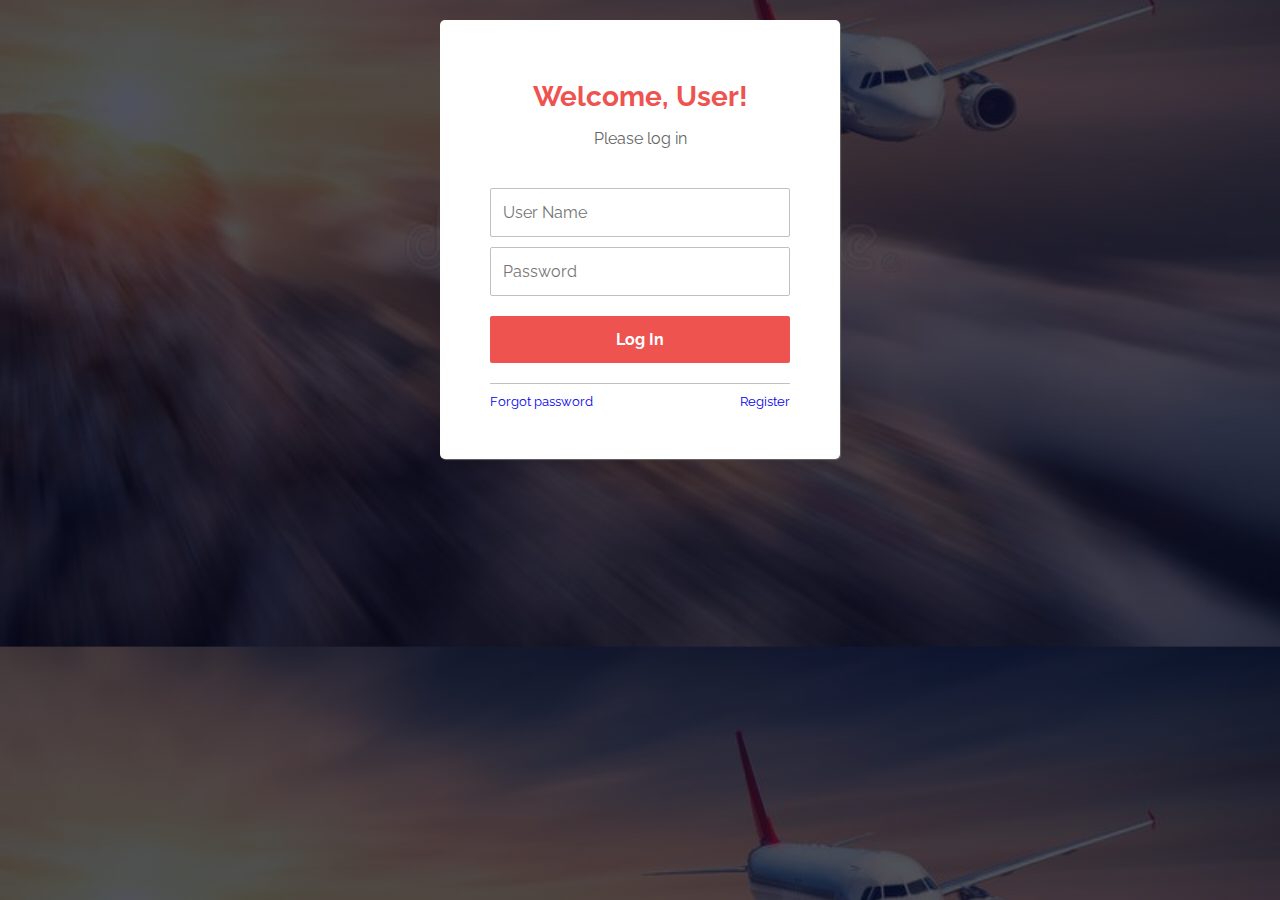
<file: index.html>
<!DOCTYPE html>
<html lang="en">
<head>
    <meta charset="UTF-8">
    <meta http-equiv="X-UA-Compatible" content="IE=edge">
    <meta name="viewport" content="width=device-width, initial-scale=1.0">
    <title>Flight Route</title>
    <link rel="stylesheet" href="style.css">
</head>
<body>
  <form class="login">
    <h2>Welcome, User!</h2>
    <p>Please log in</p>
    <input type="text" placeholder="User Name" />
    <input type="password" placeholder="Password" />
    <a href="home.html"><input type="submit" value="Log In"/></a>
    <div class="links">
      <a href="#">Forgot password</a>
      <a href="register.html">Register</a>
    </div>
  </form>
    
</body>
</html>
</file>
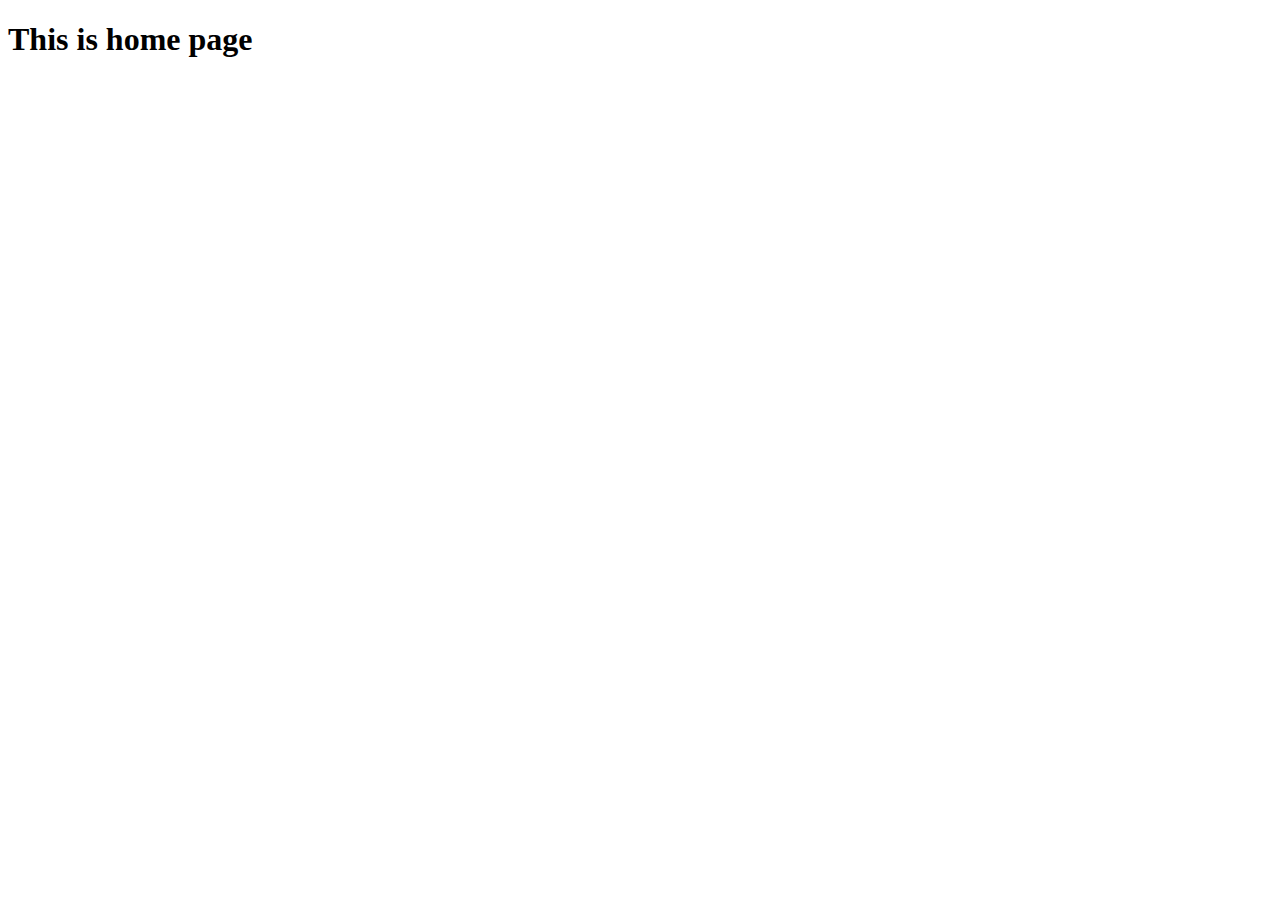
<file: home.html>
<!DOCTYPE html>
<html lang="en">
<head>
    <meta charset="UTF-8">
    <meta http-equiv="X-UA-Compatible" content="IE=edge">
    <meta name="viewport" content="width=device-width, initial-scale=1.0">
    <title>Document</title>
</head>
<body>
    <h1>This is home page</h1>
</body>
</html>
</file>
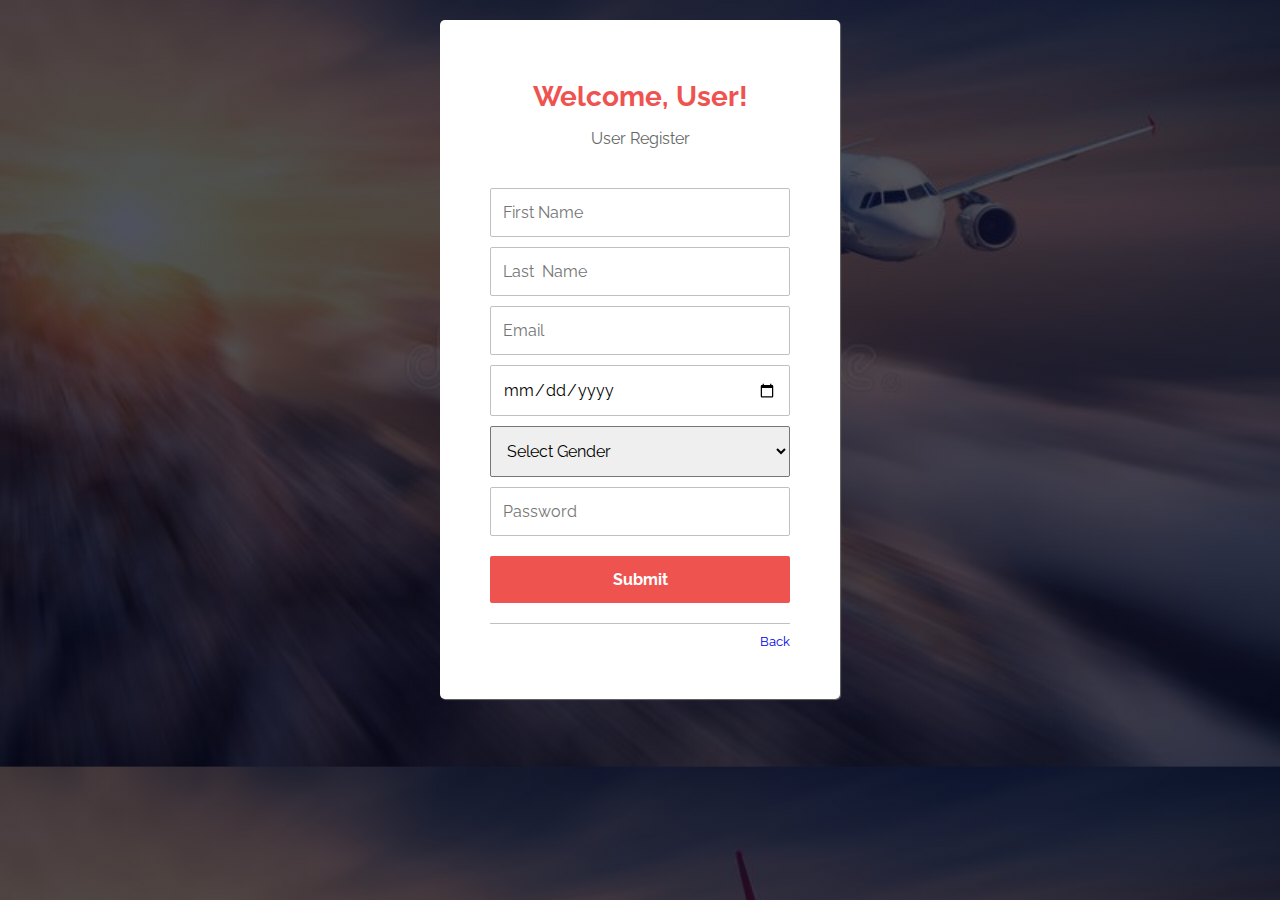
<file: register.html>
<!DOCTYPE html>
<html lang="en">
<head>
    <meta charset="UTF-8">
    <meta http-equiv="X-UA-Compatible" content="IE=edge">
    <meta name="viewport" content="width=device-width, initial-scale=1.0">
    <title>Flight Route</title>
    <link rel="stylesheet" href="style.css">
</head>
<body>
  <form class="login">
    <h2>Welcome, User!</h2>
    <p>User Register</p>
    <input type="text" placeholder="First Name" />
    <input type="text" placeholder="Last  Name" />
    <input type="text" placeholder="Email" />
    <input type="date" placeholder="Date of Birth" />
    <select name="gender">
		<option value="Select Gender">Select Gender</option>
		<option value="male">Male</option>
		<option value="female">Female</option>
    </select>
    <input type="password" placeholder="Password" />
    <a href="home.html"><input type="submit" value="Submit"/></a>
    <div class="links">
      <a href="index.html">Back</a>
    </div>
  </form>
    
</body>
</html>
</file>
<file: style.css>
@import url('https://fonts.googleapis.com/css?family=Raleway:400,700');

body {
  /* background: #c0c0c0;  */
  background-image: linear-gradient(rgba(4,9,30,0.7),rgba(4,9,30,0.7)),url(images/flight2.jpg);
  background-size: cover;
  background-position: center;
  position: relative;
  font-family: Raleway, sans-serif;
  color: #666;
}

.login {
  margin: 20px auto;
  padding: 40px 50px;
  max-width: 300px;
  border-radius: 5px;
  background: #fff;
  box-shadow: 1px 1px 1px #666;
}
  .login input {
    width: 100%;
    display: block;
    box-sizing: border-box;
    margin: 10px 0;
    padding: 14px 12px;
    font-size: 16px;
    border-radius: 2px; 
    font-family: Raleway, sans-serif;
  }

.login input[type=text],
.login input[type=date],
.login input[type=password] {
  border: 1px solid #c0c0c0;
  transition: .2s;
}

.login input[type=text]:hover {
  border-color: #F44336;
  outline: none;
  transition: all .2s ease-in-out;
} 

.login input[type=submit] {
  border: none;
  background: #EF5350;
  color: white;
  font-weight: bold;  
  transition: 0.2s;
  margin: 20px 0px;
}

.login input[type=submit]:hover {
  background: #F44336;  
}

  .login h2 {
    margin: 20px 0 0; 
    color: #EF5350;
    font-size: 28px;
  }

.login p {
  margin-bottom: 40px;
}

.links {
  display: table;
  width: 100%;  
  box-sizing: border-box;
  border-top: 1px solid #c0c0c0;
  margin-bottom: 10px;
}

.links a {
  display: table-cell;
  padding-top: 10px;
}

.links a:first-child {
  text-align: left;
}

.links a:last-child {
  text-align: right;
}

  .login h2,
  .login p,
  .login a {
    text-align: center;    
  }

.login a {
  text-decoration: none;  
  font-size: .8em;
}

.login a:visited {
  color: inherit;
}

.login a:hover {
  text-decoration: underline;
}

.login select{
  width: 100%;
    display: block;
    box-sizing: border-box;
    margin: 10px 0;
    padding: 14px 12px;
    font-size: 16px;
    border-radius: 2px; 
    font-family: Raleway, sans-serif;
}
</file>
